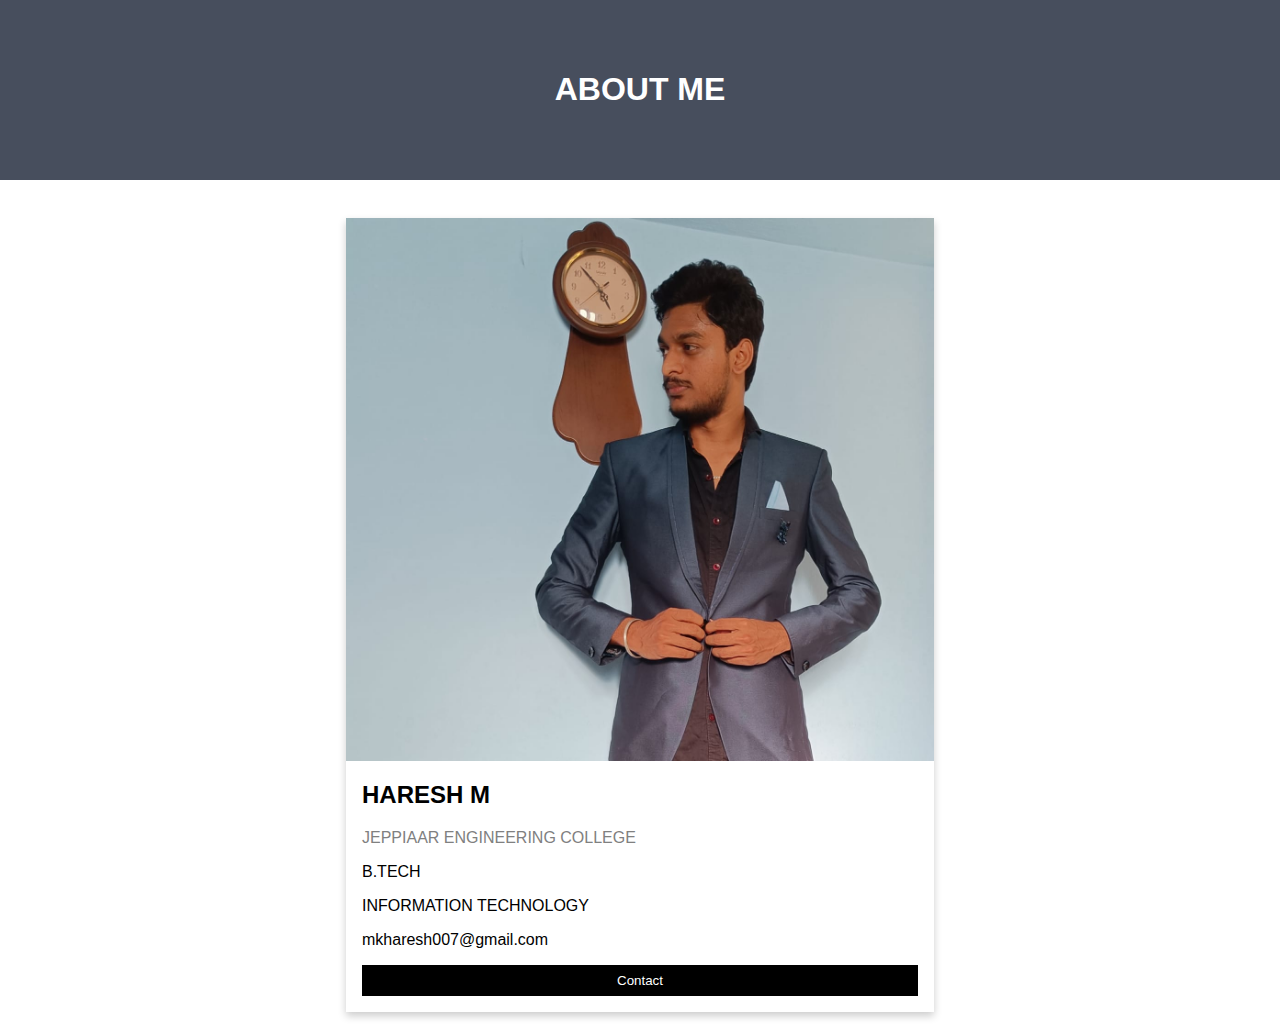
<file: ASSIGNMENT/Team Lead/index.html>
<html>
    <head>
        <link rel="stylesheet" href="stylesheet.css">
    </head>
    <body>

    <div class="about-section">
    <h1>ABOUT ME</h1>
    <p></p>
    <p></p>
    </div>
  
    <h2 style="text-align:center"></h2>
    <div class="row">
    <div class="center">    
    <div class="column">
    
      <div class="card">
        <img src="images/WhatsApp Image 2022-09-18 at 10.13.00 PM.jpeg" alt="elon musk" style="width:100%">
        <div class="container">
          <h2>HARESH M</h2>
          <p class="title">JEPPIAAR ENGINEERING COLLEGE</p>
          <p>B.TECH</p>
          <p>INFORMATION  TECHNOLOGY</p>
          <p>mkharesh007@gmail.com</p>
          <p><button class="button" onclick="window.location.href='contactform.html';" >Contact</button></p>
        </div>
      </div>
    </div>
    </div>
</body>
  </html>
</file>
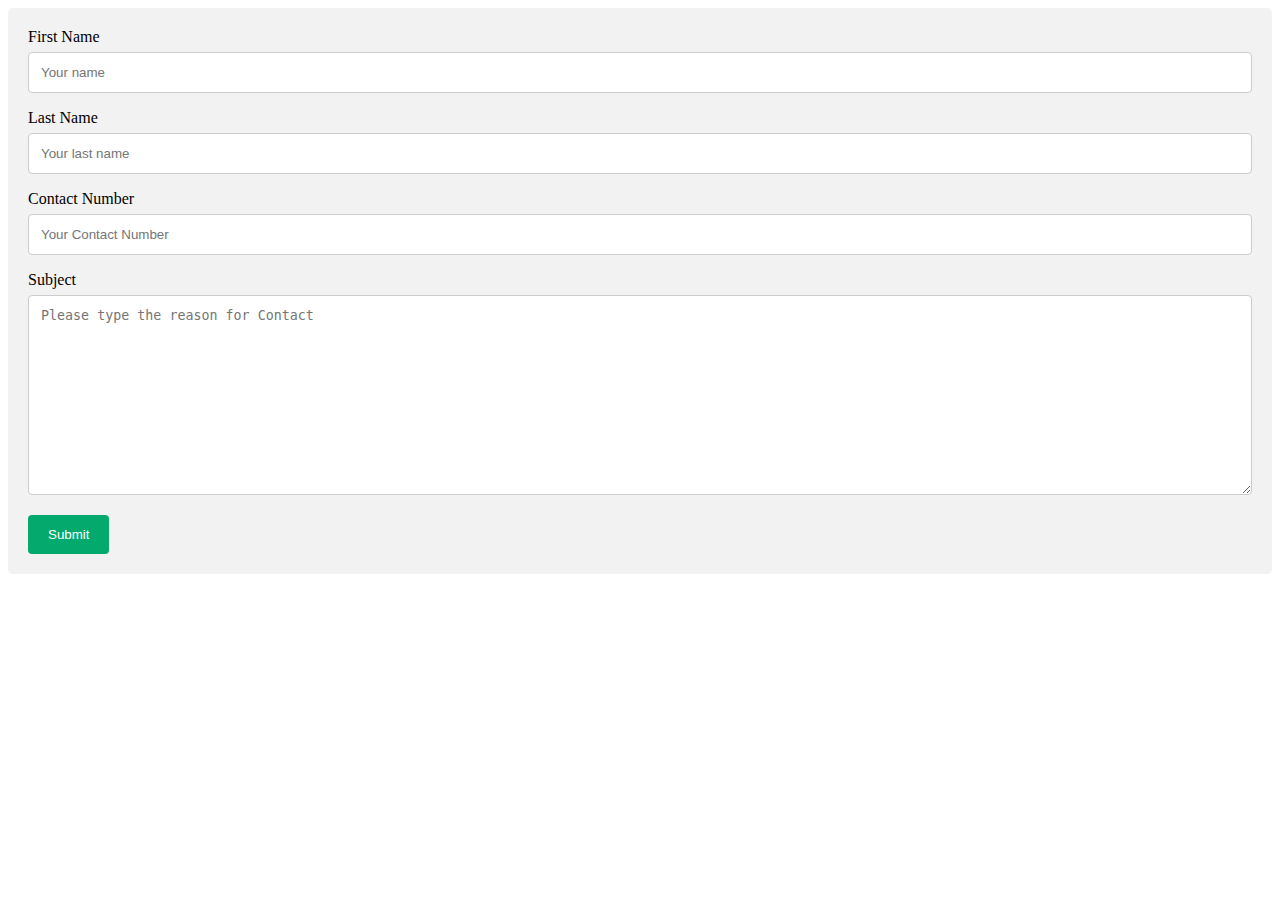
<file: ASSIGNMENT/Team Lead/contactform.html>
<!DOCTYPE html>
<html lang="en">
<head>
  <meta charset="UTF-8">
  <meta http-equiv="X-UA-Compatible" content="IE=edge">
  <meta name="viewport" content="width=device-width, initial-scale=1.0">
  <title>Document</title>
  <link rel="stylesheet" href="contactform.css">
</head>
<body>
  <div class="container">
    <form action="//Link to php"> <!--Need to link Php action page(Backend) -->
  
      <label for="fname">First Name</label>
      <input type="text" id="fname" name="firstname" placeholder="Your name">
  
      <label for="lname">Last Name</label>
      <input type="text" id="lname" name="lastname" placeholder="Your last name">

      <label for="Contact Number">Contact Number</label>
      <input type="text" id="mobileNumber" name="contactNumber" placeholder="Your Contact Number">
  
      <label for="subject">Subject</label>
      <textarea id="subject" name="subject" placeholder="Please type the reason for Contact" style="height:200px"></textarea>
  
      <input type="submit" value="Submit">
  
    </form>
  </div>
</body>
</html>
</file>
<file: ASSIGNMENT/Team Lead/stylesheet.css>
body {
    font-family: Arial, Helvetica, sans-serif;
    margin: 0;
  }
  
  html {
    box-sizing: border-box;
  }
  
  *, *:before, *:after {
    box-sizing: inherit;
  }
  
  .column {
    float: left;
    width: %;
    margin-bottom: 16px;
    padding: 0 8px;
  }
  .center {
    margin: auto;
    width: 50%;
    padding: 10px;
    }
  
  .card {
    box-shadow: 0 4px 8px 0 rgba(0, 0, 0, 0.2);
    margin: 8px;
  }
  
  .about-section {
    padding: 50px;
    text-align: center;
    background-color: #474e5d;
    color: white;
  }
  
  .container {
    padding: 0 16px;
  }
  
  .container::after, .row::after {
    content: "";
    clear: both;
    display: table;
  }
  
  .title {
    color: grey;
  }
  
  .button {
    border: none;
    outline: 0;
    display: inline-block;
    padding: 8px;
    color: white;
    background-color: #000;
    text-align: center;
    cursor: pointer;
    width: 100%;
  }
  
  .button:hover {
    background-color: #555;
  }
  
  @media screen and (max-width: 650px) {
    .column {
      width: 100%;
      display: block;
    }
  }
</file>
<file: ASSIGNMENT/Team Lead/contactform.css>
input[type=text], select, textarea {
  width: 100%; /* Full width */
  padding: 12px; /* Some padding */ 
  border: 1px solid #ccc; /* Gray border */
  border-radius: 4px; /* Rounded borders */
  box-sizing: border-box; /* Make sure that padding and width stays in place */
  margin-top: 6px; /* Add a top margin */
  margin-bottom: 16px; /* Bottom margin */
  resize: vertical /* Allow the user to vertically resize the textarea (not horizontally) */
}


input[type=submit] {
  background-color: #04AA6D;
  color: white;
  padding: 12px 20px;
  border: none;
  border-radius: 4px;
  cursor: pointer;
}


input[type=submit]:hover {
  background-color: #45a049;
}


.container {
  border-radius: 5px;
  background-color: #f2f2f2;
  padding: 20px;
}
</file>
